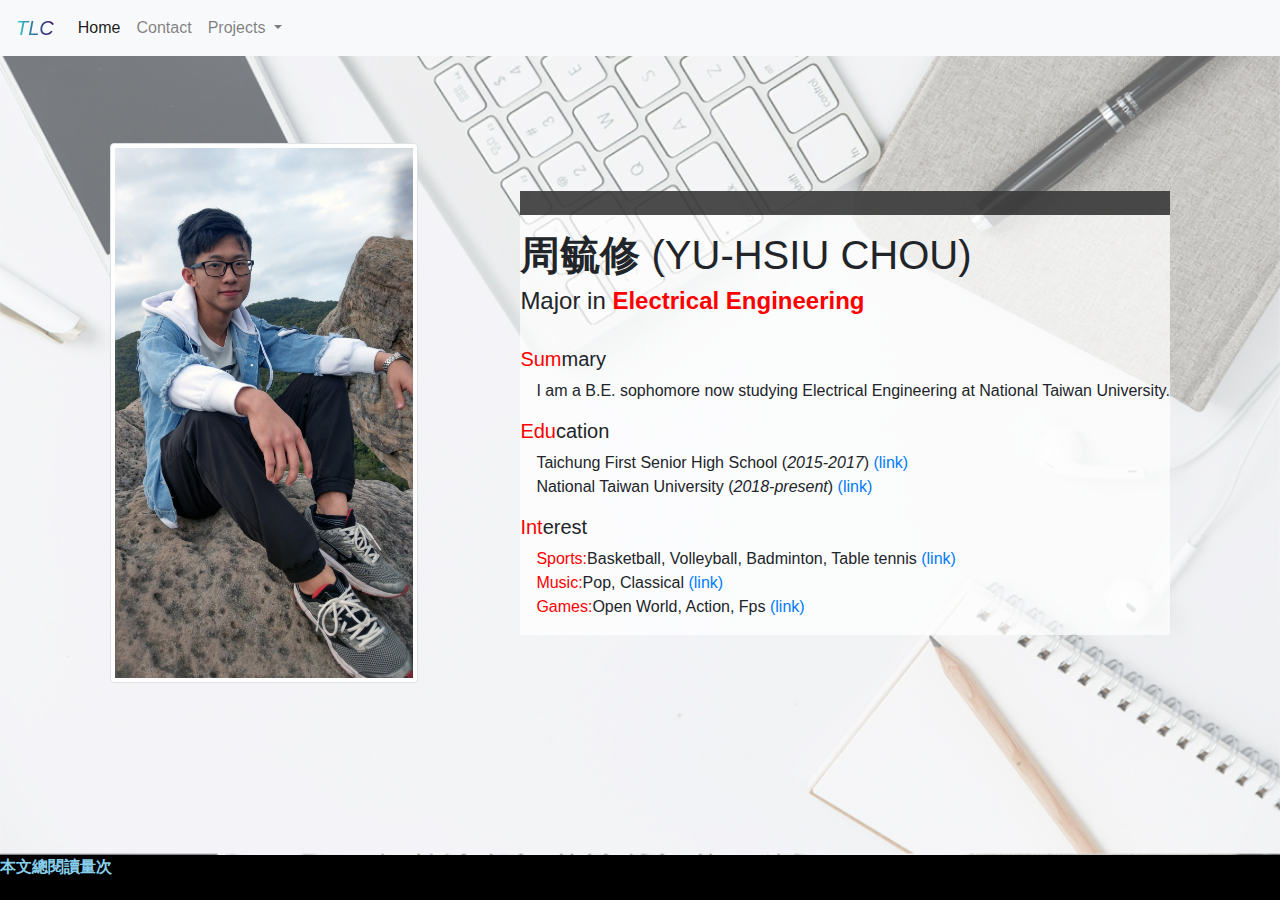
<file: index.html>
<!DOCTYPE html>
<html lang="en">
    <head>
        <meta charset="UTF-8" />
        <meta name="viewport" content="width=device-width, initial-scale=1" />
        <link href="https://stackpath.bootstrapcdn.com/bootstrap/4.1.3/css/bootstrap.min.css" rel="stylesheet" />
        <link href="styles.css" rel="stylesheet" />
        <title>周毓修</title>
        <link rel="shortcut icon" href="favicon.ico" />
    </head>
    <body>
        <nav class="navbar navbar-expand-lg navbar-light bg-light fixed-top">
            <a class="navbar-brand" href="index.html"
                ><font color="blue"><i class="text">TLC</i></font></a
            >
            <button
                class="navbar-toggler"
                type="button"
                data-toggle="collapse"
                data-target="#navbarNavDropdown"
                aria-controls="navbarNavDropdown"
                aria-expanded="false"
                aria-label="Toggle navigation"
            >
                <span class="navbar-toggler-icon"></span>
            </button>
            <div class="collapse navbar-collapse" id="navbarNavDropdown">
                <ul class="navbar-nav">
                    <li class="nav-item active">
                        <a class="nav-link" href="index.html">Home <span class="sr-only">(current)</span></a>
                    </li>
                    <li class="nav-item">
                        <a class="nav-link" href="contact.html">Contact</a>
                    </li>
                    <li class="nav-item dropdown">
                        <a
                            class="nav-link dropdown-toggle"
                            href="#"
                            id="navbarDropdownMenuLink"
                            role="button"
                            data-toggle="dropdown"
                            aria-haspopup="true"
                            aria-expanded="false"
                        >
                            Projects
                        </a>
                        <div class="dropdown-menu" aria-labelledby="navbarDropdownMenuLink">
                            <a class="dropdown-item" href="slime.html">Slime Antagonism</a>
                            <a class="dropdown-item" href="autonomous.html">Autonomous Arduino Car</a>
                            <a class="dropdown-item" href="dsnp.html">Data Structure & programming</a>
                        </div>
                    </li>
                </ul>
            </div>
        </nav>
        <div class="header d-flex p-2 bd-highlight container-fluid" id="bionpic">
            <img src="./pic/self.jpg" alt="Cody Chou" class="img-thumbnail img-fluid" id="me" />
            <div class="area">
                <p class="head">
                <br />
                <h1><b>周毓修</b> (YU-HSIU CHOU)</h1>
                <h4>
                    Major in <font color="red"><b>Electrical Engineering</b> </font>
                </h4>
                <br />
                <h5><font color="red">Sum</font>mary</h5>
                <ul>
                    <li>I am a B.E. sophomore now studying Electrical Engineering at National Taiwan University.</li>
                </ul>
                <h5><font color="red">Edu</font>cation</h5>
                <ul>
                    <li>
                        Taichung First Senior High School (<i>2015-2017</i>)
                        <a href="http://w2.tcfsh.tc.edu.tw/"> (link)</a>
                    </li>
                    <li>
                        National Taiwan University (<i>2018-present</i>) <a href="https://www.ntu.edu.tw/"> (link)</a>
                    </li>
                </ul>
                <h5><font color="red">Int</font>erest</h5>
                <ul>
                    <li>
                        <font color="red">Sports:</font>Basketball, Volleyball, Badminton, Table tennis
                        <a href="https://nba.udn.com/nba/index"> (link) </a>
                    </li>
                    <li>
                        <font color="red">Music:</font>Pop, Classical <a href="https://youtu.be/vS0YXAfUo4k"> (link)</a>
                    </li>
                    <li>
                        <font color="red">Games:</font>Open World, Action, Fps
                        <a href="https://www.cyberpunk.net/tw/en/"> (link)</a>
                    </li>
                </ul>
            </p>
            </div>
        </div>
        <div class="marqee" id="div_bottom">
            <ul>
                <li>
                    <span id="busuanzi_container_page_pv">
                        本文總閱讀量<span id="busuanzi_value_page_pv"></span>次
                    </span>
                </li>
            </ul>
        </div>
        </div>

        <!-- This is JS -->
        <script src="https://code.jquery.com/jquery-3.3.1.slim.min.js"></script>
        <script src="https://cdnjs.cloudflare.com/ajax/libs/popper.js/1.14.6/umd/popper.min.js"></script>
        <script src="https://stackpath.bootstrapcdn.com/bootstrap/4.2.1/js/bootstrap.min.js"></script>
        <script async src="//busuanzi.ibruce.info/busuanzi/2.3/busuanzi.pure.mini.js"></script>
    </body>
</html>
</file>
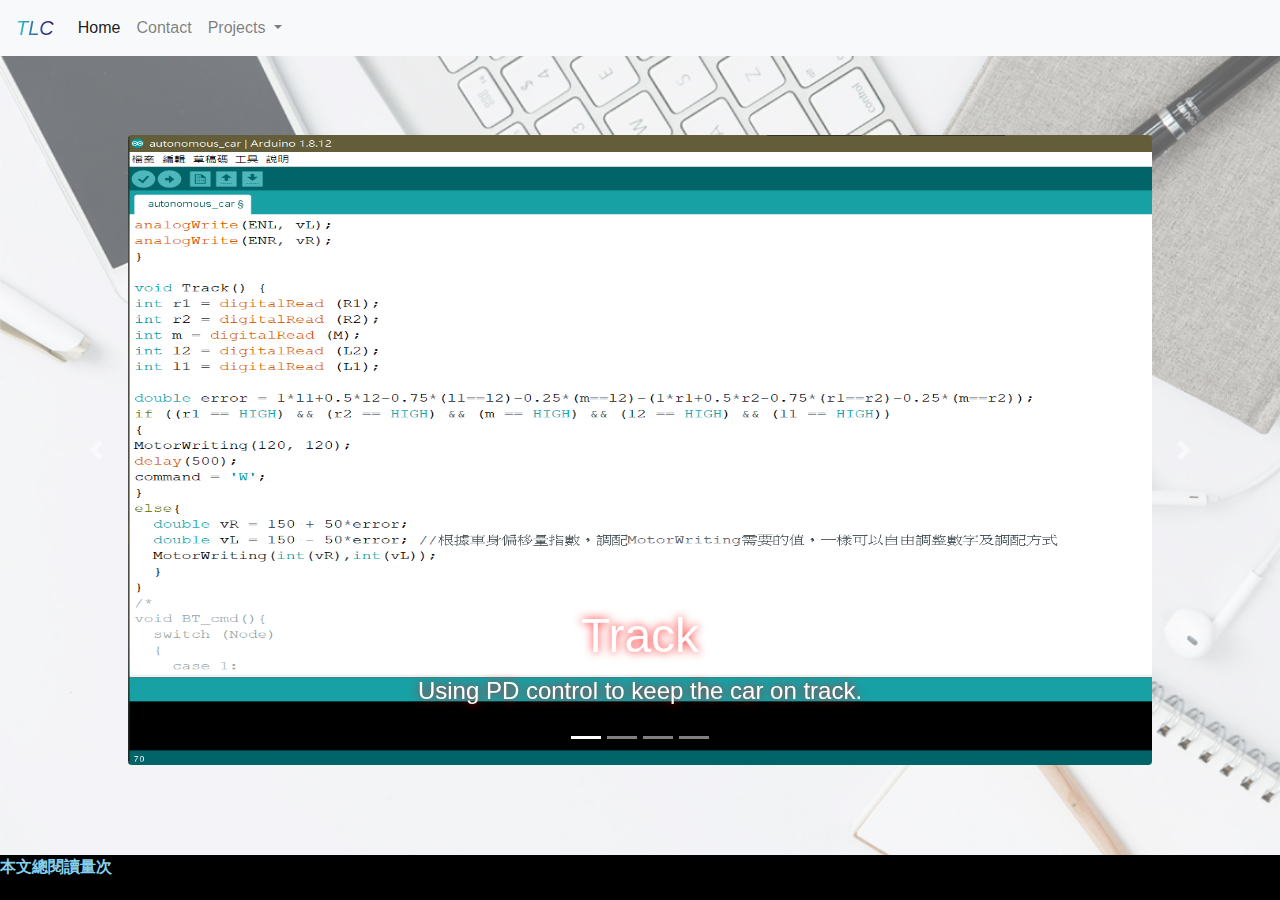
<file: autonomous.html>
<!DOCTYPE html>
<html lang="en">
    <head>
        <meta charset="UTF-8" />
        <meta name="viewport" content="width=device-width, initial-scale=1" />
        <link href="https://stackpath.bootstrapcdn.com/bootstrap/4.1.3/css/bootstrap.min.css" rel="stylesheet" />
        <link href="styles.css" rel="stylesheet" />
        <script src="page.js"></script>
        <script async src="//busuanzi.ibruce.info/busuanzi/2.3/busuanzi.pure.mini.js"></script>
        <title>Autonomous Arduino Car</title>
        <link rel="shortcut icon" href="favicon.ico" />
    </head>
    <body>
        <nav class="navbar navbar-expand-lg navbar-light bg-light fixed-top">
            <a class="navbar-brand" href="index.html"
                ><font color="blue"><i class="text">TLC</i></font></a
            >
            <button
                class="navbar-toggler"
                type="button"
                data-toggle="collapse"
                data-target="#navbarNavDropdown"
                aria-controls="navbarNavDropdown"
                aria-expanded="false"
                aria-label="Toggle navigation"
            >
                <span class="navbar-toggler-icon"></span>
            </button>
            <div class="collapse navbar-collapse" id="navbarNavDropdown">
                <ul class="navbar-nav">
                    <li class="nav-item active">
                        <a class="nav-link" href="index.html">Home <span class="sr-only">(current)</span></a>
                    </li>
                    <li class="nav-item">
                        <a class="nav-link" href="contact.html">Contact</a>
                    </li>
                    <li class="nav-item dropdown">
                        <a
                            class="nav-link dropdown-toggle"
                            href="#"
                            id="navbarDropdownMenuLink"
                            role="button"
                            data-toggle="dropdown"
                            aria-haspopup="true"
                            aria-expanded="false"
                        >
                            Projects
                        </a>
                        <div class="dropdown-menu" aria-labelledby="navbarDropdownMenuLink">
                            <a class="dropdown-item" href="slime.html">Slime Antagonism</a>
                            <a class="dropdown-item" href="autonomous.html">Autonomous Arduino Car</a>
                            <a class="dropdown-item" href="dsnp.html">Data Structure & programming</a>
                        </div>
                    </li>
                </ul>
            </div>
        </nav>
        <div id="carouselExampleIndicators" class="carousel slide" data-ride="carousel">
            <ol class="carousel-indicators">
                <li data-target="#carouselExampleIndicators" data-slide-to="0" class="active"></li>
                <li data-target="#carouselExampleIndicators" data-slide-to="1"></li>
                <li data-target="#carouselExampleIndicators" data-slide-to="2"></li>
                <li data-target="#carouselExampleIndicators" data-slide-to="3"></li>
            </ol>
            <div class="carousel-inner" id="pics">
                <div class="carousel-item active">
                    <img src="./pic/arduino/track.png" class="d-block w-100 rounded mx-auto" alt="1" />
                    <div class="carousel-caption d-none d-md-block description">
                        <h5>Track</h5>
                        <p>Using PD control to keep the car on track.</p>
                    </div>
                </div>
                <div class="carousel-item">
                    <img src="./pic/arduino/uid.png" class="d-block w-100 rounded mx-auto" alt="2" />
                    <div class="carousel-caption d-none d-md-block description">
                        <h5>Read UID</h5>
                        <p>Use RFID reader to get the card uid on the node.</p>
                    </div>
                </div>
                <div class="carousel-item">
                    <img src="./pic/arduino/bluetooth.png" class="d-block w-100 rounded mx-auto" alt="3" />
                    <div class="carousel-caption d-none d-md-block description">
                        <h5>Bluetooth</h5>
                        <p>Use BLE module to connect laptop with bluetooth and retrun the uid.</p>
                    </div>
                </div>
                <div class="carousel-item">
                    <img src="./pic/arduino/bfs.png" class="d-block w-100 rounded mx-auto" alt="4" />
                    <div class="carousel-caption d-none d-md-block description">
                        <h5>Find bestpath</h5>
                        <p></p>
                    </div>
                </div>
            </div>
            <a class="carousel-control-prev" href="#carouselExampleIndicators" role="button" data-slide="prev">
                <span class="carousel-control-prev-icon" aria-hidden="true"></span>
                <span class="sr-only">Previous</span>
            </a>
            <a class="carousel-control-next" href="#carouselExampleIndicators" role="button" data-slide="next">
                <span class="carousel-control-next-icon" aria-hidden="true"></span>
                <span class="sr-only">Next</span>
            </a>
        </div>

        <div class="marqee" id="div_bottom">
            <ul>
                <li>
                    <span id="busuanzi_container_page_pv">
                        本文總閱讀量<span id="busuanzi_value_page_pv"></span>次
                    </span>
                </li>
            </ul>
        </div>

        <!-- This is JS -->
        <script src="https://code.jquery.com/jquery-3.3.1.slim.min.js"></script>
        <script src="https://cdnjs.cloudflare.com/ajax/libs/popper.js/1.14.6/umd/popper.min.js"></script>
        <script src="https://stackpath.bootstrapcdn.com/bootstrap/4.2.1/js/bootstrap.min.js"></script>
        <script async src="//busuanzi.ibruce.info/busuanzi/2.3/busuanzi.pure.mini.js"></script>
    </body>
</html>
</file>
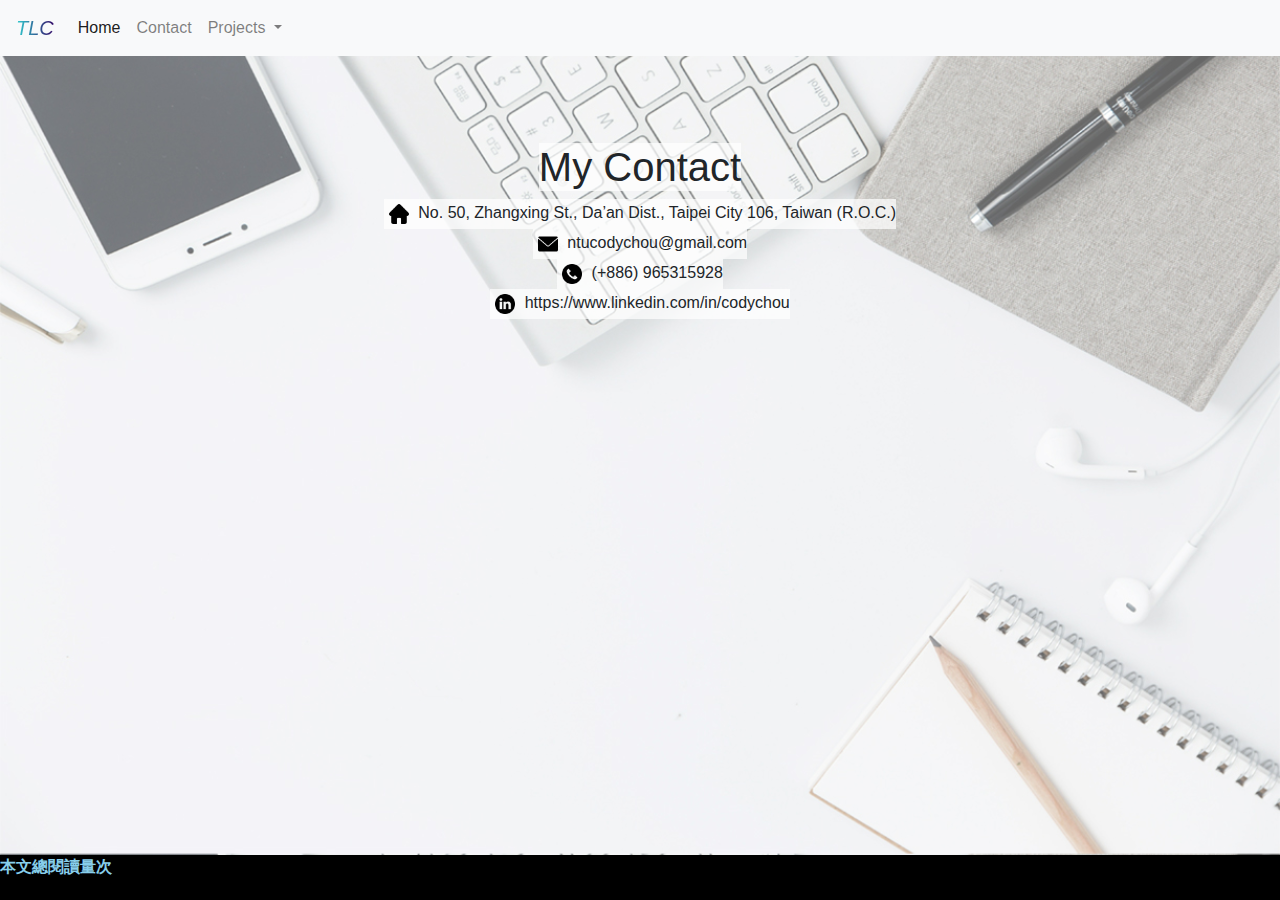
<file: contact.html>
<!DOCTYPE html>
<html lang="en">
    <head>
        <meta charset="UTF-8" />
        <meta name="viewport" content="width=device-width, initial-scale=1" />
        <link href="https://stackpath.bootstrapcdn.com/bootstrap/4.1.3/css/bootstrap.min.css" rel="stylesheet" />
        <link href="styles.css" rel="stylesheet" />
        <title>周毓修's Contact</title>
        <link rel="shortcut icon" href="favicon.ico" />
    </head>
    <body>
        <nav class="navbar navbar-expand-lg navbar-light bg-light fixed-top">
            <a class="navbar-brand" href="index.html"
                ><font color="blue"><i class="text">TLC</i></font></a
            >
            <button
                class="navbar-toggler"
                type="button"
                data-toggle="collapse"
                data-target="#navbarNavDropdown"
                aria-controls="navbarNavDropdown"
                aria-expanded="false"
                aria-label="Toggle navigation"
            >
                <span class="navbar-toggler-icon"></span>
            </button>
            <div class="collapse navbar-collapse" id="navbarNavDropdown">
                <ul class="navbar-nav">
                    <li class="nav-item active">
                        <a class="nav-link" href="index.html">Home <span class="sr-only">(current)</span></a>
                    </li>
                    <li class="nav-item">
                        <a class="nav-link" href="contact.html">Contact</a>
                    </li>
                    <li class="nav-item dropdown">
                        <a
                            class="nav-link dropdown-toggle"
                            href="#"
                            id="navbarDropdownMenuLink"
                            role="button"
                            data-toggle="dropdown"
                            aria-haspopup="true"
                            aria-expanded="false"
                        >
                            Projects
                        </a>
                        <div class="dropdown-menu" aria-labelledby="navbarDropdownMenuLink">
                            <a class="dropdown-item" href="slime.html">Slime Antagonism</a>
                            <a class="dropdown-item" href="autonomous.html">Autonomous Arduino Car</a>
                            <a class="dropdown-item" href="dsnp.html">Data Structure & programming</a>
                        </div>
                    </li>
                </ul>
            </div>
        </nav>
        <div class="header d-flex p-2 bd-highlight container-fluid" id="contact">
            <h1 id="cont"> My Contact</h1>
            <div class="info">
                <img src="./pic/contact/home-run.png" alt="Home" class="icon" />
                No. 50, Zhangxing St., Da’an Dist., Taipei City 106, Taiwan (R.O.C.)
            </div>
            <div class="info">
                <img src="./pic/contact/mail.png" alt="mail" class="icon" />
                <ntucodychou@gmail class="com">ntucodychou@gmail.com</ntucodychou@gmail>
            </div>
            <div class="info">
                <img src="./pic/contact/phone.png" alt="phone" class="icon" />
                (+886) 965315928
            </div>
            <div class="info">
                <img src="./pic/contact/linkedin.png" alt="linkin" class="icon" />
                https://www.linkedin.com/in/codychou
            </div class="info">
        </div>

        <div class="marqee" id="div_bottom">
            <ul>
                <li>
                    <span id="busuanzi_container_page_pv">
                        本文總閱讀量<span id="busuanzi_value_page_pv"></span>次
                    </span>
                </li>
            </ul>
        </div>

        <!-- This is JS -->
        <script src="https://code.jquery.com/jquery-3.3.1.slim.min.js"></script>
        <script src="https://cdnjs.cloudflare.com/ajax/libs/popper.js/1.14.6/umd/popper.min.js"></script>
        <script src="https://stackpath.bootstrapcdn.com/bootstrap/4.2.1/js/bootstrap.min.js"></script>
        <script async src="//busuanzi.ibruce.info/busuanzi/2.3/busuanzi.pure.mini.js"></script>
    </body>
</html>
</file>
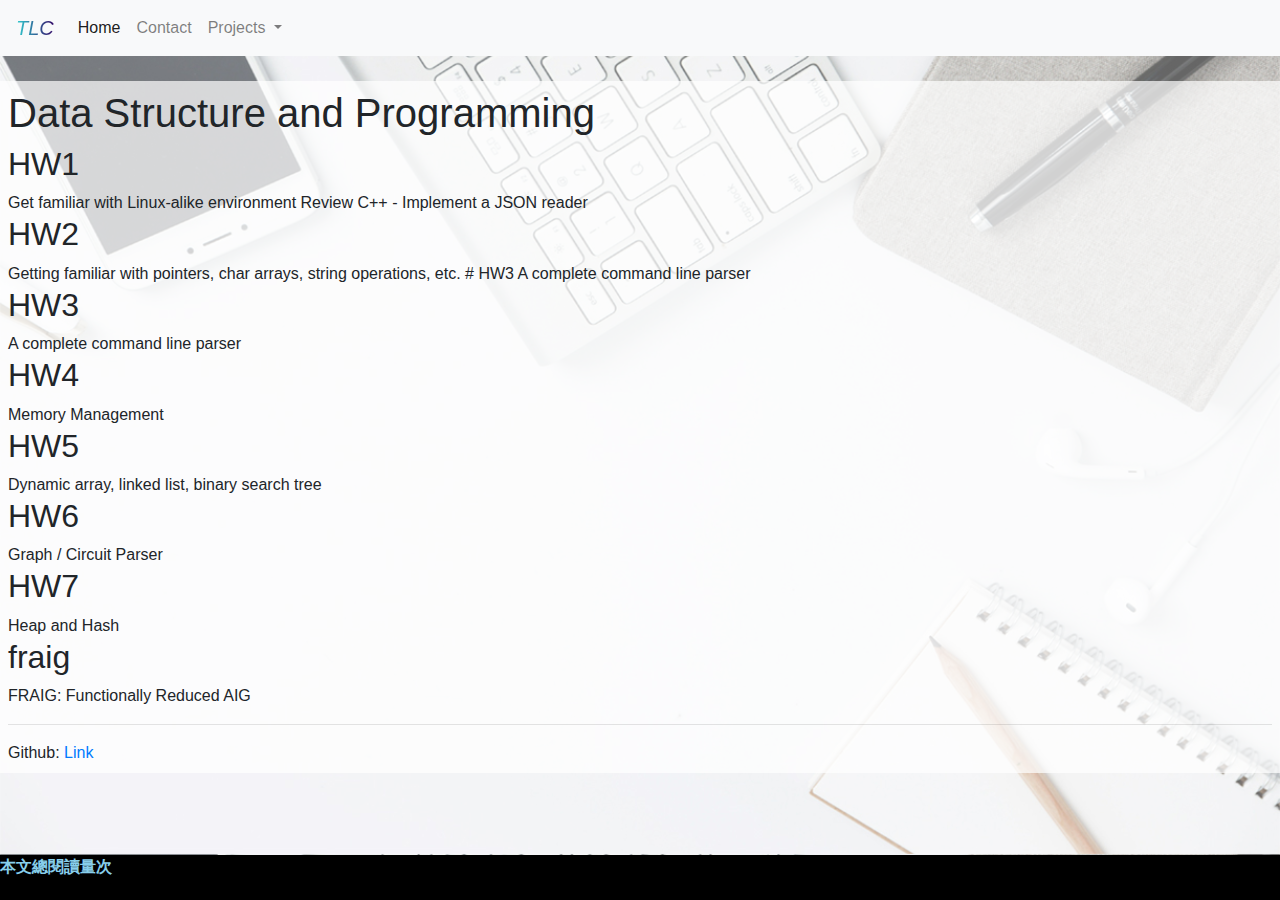
<file: dsnp.html>
<!DOCTYPE html>
<html lang="en">
    <head>
        <meta charset="UTF-8" />
        <meta name="viewport" content="width=device-width, initial-scale=1" />
        <link href="https://stackpath.bootstrapcdn.com/bootstrap/4.1.3/css/bootstrap.min.css" rel="stylesheet" />
        <link href="styles.css" rel="stylesheet" />
        <title>Data Structure & Programming</title>
        <link rel="shortcut icon" href="favicon.ico" />
    </head>
    <body>
        <nav class="navbar navbar-expand-lg navbar-light bg-light fixed-top">
            <a class="navbar-brand" href="index.html"
                ><font color="blue"><i class="text">TLC</i></font></a
            >
            <button
                class="navbar-toggler"
                type="button"
                data-toggle="collapse"
                data-target="#navbarNavDropdown"
                aria-controls="navbarNavDropdown"
                aria-expanded="false"
                aria-label="Toggle navigation"
            >
                <span class="navbar-toggler-icon"></span>
            </button>
            <div class="collapse navbar-collapse" id="navbarNavDropdown">
                <ul class="navbar-nav">
                    <li class="nav-item active">
                        <a class="nav-link" href="index.html">Home <span class="sr-only">(current)</span></a>
                    </li>
                    <li class="nav-item">
                        <a class="nav-link" href="contact.html">Contact</a>
                    </li>
                    <li class="nav-item dropdown">
                        <a
                            class="nav-link dropdown-toggle"
                            href="#"
                            id="navbarDropdownMenuLink"
                            role="button"
                            data-toggle="dropdown"
                            aria-haspopup="true"
                            aria-expanded="false"
                        >
                            Projects
                        </a>
                        <div class="dropdown-menu" aria-labelledby="navbarDropdownMenuLink">
                            <a class="dropdown-item" href="slime.html">Slime Antagonism</a>
                            <a class="dropdown-item" href="autonomous.html">Autonomous Arduino Car</a>
                            <a class="dropdown-item" href="dsnp.html">Data Structure & programming</a>
                        </div>
                    </li>
                </ul>
            </div>
        </nav>
        <div class="header p-2 bd-highlight container-fluid dsnp">
            <h1>Data Structure and Programming</h1>
            <h2>HW1</h2>
            Get familiar with Linux-alike environment Review C++ - Implement a JSON reader
            <h2>HW2</h2>
            Getting familiar with pointers, char arrays, string operations, etc. # HW3 A complete command line parser
            <h2>HW3</h2>
            A complete command line parser
            <h2>HW4</h2>
            Memory Management
            <h2>HW5</h2>
            Dynamic array, linked list, binary search tree
            <h2>HW6</h2>
            Graph / Circuit Parser
            <h2>HW7</h2>
            Heap and Hash
            <h2>fraig</h2>
            FRAIG: Functionally Reduced AIG
            <hr />
            Github:
            <a href="https://github.com/Toolacious/Data-Structure-and-Programming.git">
                Link
            </a>
        </div>

        <div class="marqee" id="div_bottom">
            <ul>
                <li>
                    <span id="busuanzi_container_page_pv">
                        本文總閱讀量<span id="busuanzi_value_page_pv"></span>次
                    </span>
                </li>
            </ul>
        </div>

        <!-- This is JS -->
        <script src="https://code.jquery.com/jquery-3.3.1.slim.min.js"></script>
        <script src="https://cdnjs.cloudflare.com/ajax/libs/popper.js/1.14.6/umd/popper.min.js"></script>
        <script src="https://stackpath.bootstrapcdn.com/bootstrap/4.2.1/js/bootstrap.min.js"></script>
        <script async src="//busuanzi.ibruce.info/busuanzi/2.3/busuanzi.pure.mini.js"></script>
    </body>
</html>
</file>
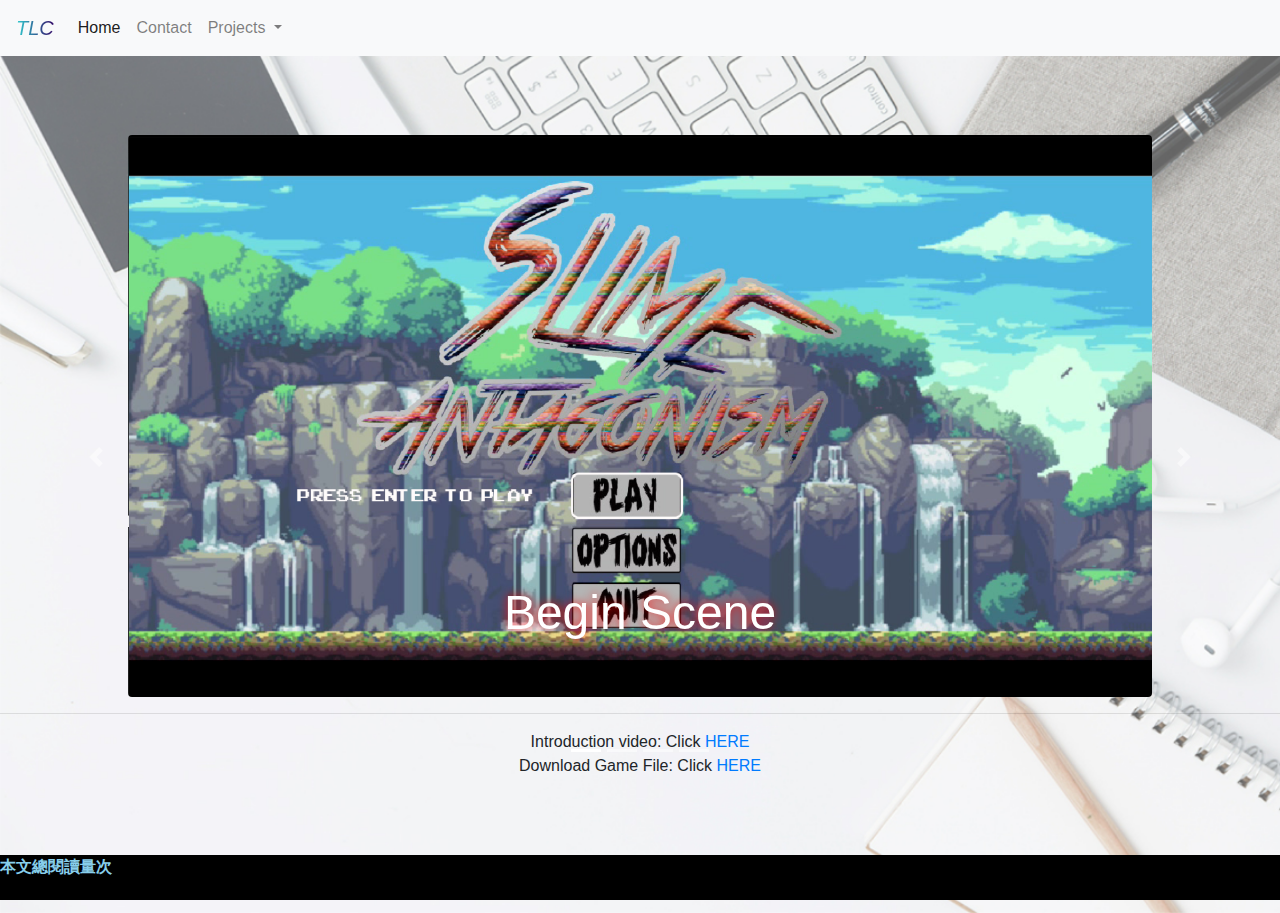
<file: slime.html>
<!DOCTYPE html>
<html lang="en">
    <head>
        <meta charset="UTF-8" />
        <meta name="viewport" content="width=device-width, initial-scale=1" />
        <link href="https://stackpath.bootstrapcdn.com/bootstrap/4.1.3/css/bootstrap.min.css" rel="stylesheet" />
        <link href="styles.css" rel="stylesheet" />
        <title>Slime Antagonism</title>
        <link rel="shortcut icon" href="favicon.ico" />
    </head>
    <body>
        <nav class="navbar navbar-expand-lg navbar-light bg-light fixed-top">
            <a class="navbar-brand" href="index.html"><i class="text">TLC</i></a>
            <button
                class="navbar-toggler"
                type="button"
                data-toggle="collapse"
                data-target="#navbarNavDropdown"
                aria-controls="navbarNavDropdown"
                aria-expanded="false"
                aria-label="Toggle navigation"
            >
                <span class="navbar-toggler-icon"></span>
            </button>
            <div class="collapse navbar-collapse" id="navbarNavDropdown">
                <ul class="navbar-nav">
                    <li class="nav-item active">
                        <a class="nav-link" href="index.html">Home <span class="sr-only">(current)</span></a>
                    </li>
                    <li class="nav-item">
                        <a class="nav-link" href="contact.html">Contact</a>
                    </li>
                    <li class="nav-item dropdown">
                        <a
                            class="nav-link dropdown-toggle"
                            href="#"
                            id="navbarDropdownMenuLink"
                            role="button"
                            data-toggle="dropdown"
                            aria-haspopup="true"
                            aria-expanded="false"
                        >
                            Projects
                        </a>
                        <div class="dropdown-menu" aria-labelledby="navbarDropdownMenuLink">
                            <a class="dropdown-item" href="slime.html">Slime Antagonism</a>
                            <a class="dropdown-item" href="autonomous.html">Autonomous Arduino Car</a>
                            <a class="dropdown-item" href="dsnp.html">Data Structure & programming</a>
                        </div>
                    </li>
                </ul>
            </div>
        </nav>

        <div id="carouselExampleIndicators" class="carousel slide" data-ride="carousel">
            <ol class="carousel-indicators">
                <li data-target="#carouselExampleIndicators" data-slide-to="0" class="active"></li>
                <li data-target="#carouselExampleIndicators" data-slide-to="1"></li>
                <li data-target="#carouselExampleIndicators" data-slide-to="2"></li>
                <li data-target="#carouselExampleIndicators" data-slide-to="3"></li>
            </ol>
            <div class="carousel-inner" id="pics">
                <div class="carousel-item active">
                    <img src="./pic/slime/intro.png" class="d-block w-100 rounded mx-auto" alt="1" />
                    <div class="carousel-caption d-none d-md-block description">
                        <h5>Begin Scene</h5>
                        <p></p>
                    </div>
                </div>
                <div class="carousel-item">
                    <img src="./pic/slime/control.png" class="d-block w-100 rounded mx-auto" alt="2" />
                    <div class="carousel-caption d-none d-md-block description">
                        <h5>Control</h5>
                        <p>You can edit the controls in the options.</p>
                    </div>
                </div>
                <div class="carousel-item">
                    <img src="./pic/slime/select.png" class="d-block w-100 rounded mx-auto" alt="3" />
                    <div class="carousel-caption d-none d-md-block description">
                        <h5>Select Character</h5>
                        <p>There's six slimes of different colors for you to choose.</p>
                    </div>
                </div>
                <div class="carousel-item">
                    <img src="./pic/slime/ingame.png" class="d-block w-100 rounded mx-auto" alt="4" />
                    <div class="carousel-caption d-none d-md-block description">
                        <h5 class="border-white">Ingame</h5>
                        <p></p>
                    </div>
                </div>
            </div>
            <a class="carousel-control-prev" href="#carouselExampleIndicators" role="button" data-slide="prev">
                <span class="carousel-control-prev-icon" aria-hidden="true"></span>
                <span class="sr-only">Previous</span>
            </a>
            <a class="carousel-control-next" href="#carouselExampleIndicators" role="button" data-slide="next">
                <span class="carousel-control-next-icon" aria-hidden="true"></span>
                <span class="sr-only">Next</span>
            </a>
            <hr />
            <div id="intro">
                <ul>
                    <li>Introduction video: Click<a href="https://youtu.be/M_qC6grqaPQ"> HERE </a></li>
                    <li>
                        Download Game File: Click
                        <a
                            href="https://www.youtube.com/redirect?redir_token=6omiKnHYmU7irCU6reRG-g_oR0B8MTU4ODI3MDM3MUAxNTg4MTgzOTcx&q=https%3A%2F%2Fdrive.google.com%2Ffile%2Fd%2F1XT_kSxtAjL5-pBH6xexq5Ihx-UtilLrv%2Fview%3Fusp%3Dsharing&event=video_description&v=M_qC6grqaPQ"
                        >
                            HERE
                        </a>
                    </li>
                </ul>
            </div>
        </div>

        <div class="marqee" id="div_bottom">
            <ul>
                <li>
                    <span id="busuanzi_container_page_pv">
                        本文總閱讀量<span id="busuanzi_value_page_pv"></span>次
                    </span>
                </li>
            </ul>
        </div>

        <!-- This is JS -->
        <script src="https://code.jquery.com/jquery-3.3.1.slim.min.js"></script>
        <script src="https://cdnjs.cloudflare.com/ajax/libs/popper.js/1.14.6/umd/popper.min.js"></script>
        <script src="https://stackpath.bootstrapcdn.com/bootstrap/4.2.1/js/bootstrap.min.js"></script>
        <script async src="//busuanzi.ibruce.info/busuanzi/2.3/busuanzi.pure.mini.js"></script>
    </body>
</html>
</file>
<file: styles.css>
* {
    margin: 0;
    padding: 0;
    box-sizing: border-box;
}

body {
    background: url(./pic/background.jpg);
    background-size: cover;
}

.marqee {
    height: 5vh;
    margin: auto;
    overflow: hidden;
    background: black;
    position: fixed;
    bottom: 0;
    width: 100%;
}

.marqee ul {
    padding-left: 0;
    display: flex;
    list-style-type: none;
    animation: marqee 15s linear infinite;
    position: absolute;
    align-items: center;
    justify-content: center;
}

.marqee ul li {
    white-space: nowrap;
    margin-right: 2em;
    font-weight: bold;
    color: skyblue;
}

@keyframes marqee {
    0% {
        left: 100%;
        transform: translateX(0%);
    }

    100% {
        left: 0;
        transform: translateX(-100%);
    }
}

.text {
    text-transform: uppercase;
    background: linear-gradient(to right, #30cfd0 0%, #330867 100%);
    -webkit-background-clip: text;
    -webkit-text-fill-color: transparent;
    font-family: 'Poppins', sans-serif;
}

#bionpic {
    justify-content: space-evenly;
    align-items: center;
    flex-wrap: wrap;
    margin-top: 15vh;
    margin-bottom: 15vh;
}

#me {
    max-width: 35vw;
    max-height: 60vh;
}

.area {
    background-color: rgba(255, 255, 255, 0.7);
}

div.area ul li {
    list-style: none;
    text-indent: 1rem;
    text-decoration: none;
}

.icon {
    width: 20px;
    height: 20px;
    margin: 5px;
}

#contact {
    flex-direction: column;
    align-items: center;
    flex-wrap: wrap;
    margin-top: 15vh;
    margin-bottom: 15vh;
}

div.info {
    justify-content: center;
    align-items: center;
    flex-wrap: wrap;
    background-color: rgba(255, 255, 255, 0.7);
}

#cont {
    background-color: rgba(255, 255, 255, 0.7);
}

.container-fluid {
    margin-top: 9vh;
    margin-bottom: 9vh;
}

.carousel-item img {
    max-width: 80vw;
    max-height: 70vh;
}

#carouselExampleIndicators {
    margin-top: 15vh;
    margin-bottom: 15vh;
}

#pic {
    align-items: center;
}

div.description p {
    font-size: 1.5rem;
    color: white;
    text-shadow: 0px 0px 10px rgba(255, 0, 0, 0.9);
}

div.description h5 {
    font-size: 3rem;
    color: white;
    text-shadow: 0px 0px 10px rgba(255, 0, 0, 0.9);
}

html {
    font-size: 1rem;
}

.video {
    width: 50vw;
}

#intro {
    text-align: center;
}

.dsnp {
    background-color: rgba(255, 255, 255, 0.7);
}

.head {
    background-color: rgba(0, 0, 0, 0.7);
}
</file>
